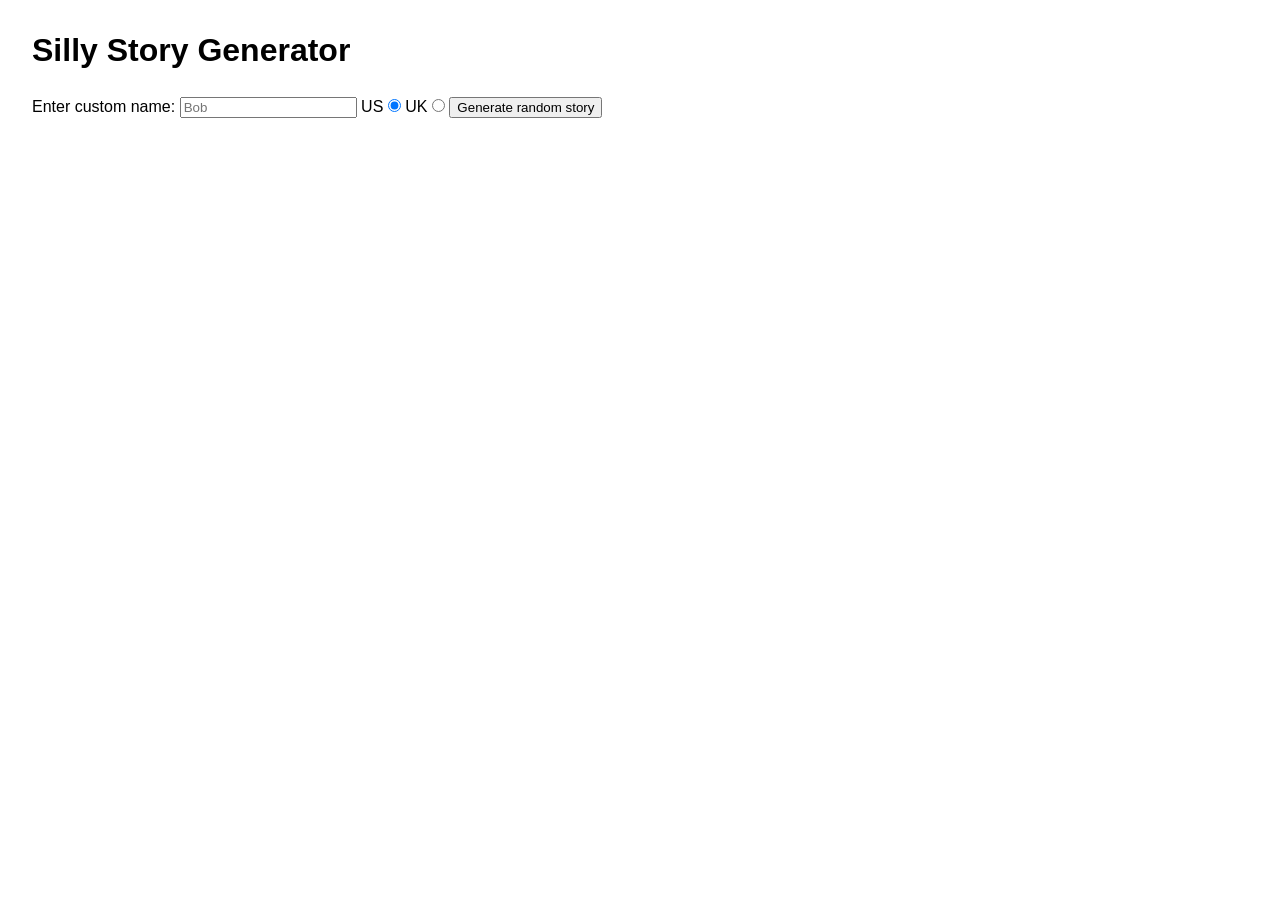
<file: Assignment4_Part1_SillyStory/index.html>
<!--
Name: Anjola Adejoro
File: index.html
Date: 01 August 2025
A simple HTML page that generates a silly story using JavaScript.
-->
<!--File Has been validated-->
<!DOCTYPE html>
<html lang="en">
<head>
  <meta charset="utf-8">
  <title>Silly Story Generator</title>
  <style>
    body {
      font-family: sans-serif;
      margin: 2em;
    }
    input, button {
      margin: 0.5em 0;
    }
  </style>
</head>
<body>

  <h1>Silly Story Generator</h1>

  <label for="customname">Enter custom name:</label>
  <input id="customname" type="text" placeholder="Bob">

  <label for="us">US</label>
  <input id="us" type="radio" name="ukus" value="us" checked>

  <label for="uk">UK</label>
  <input id="uk" type="radio" name="ukus" value="uk">

  <button class="randomize">Generate random story</button>

  <p class="story"></p>

  <script src="main.js"></script>
</body>
</html>
</file>
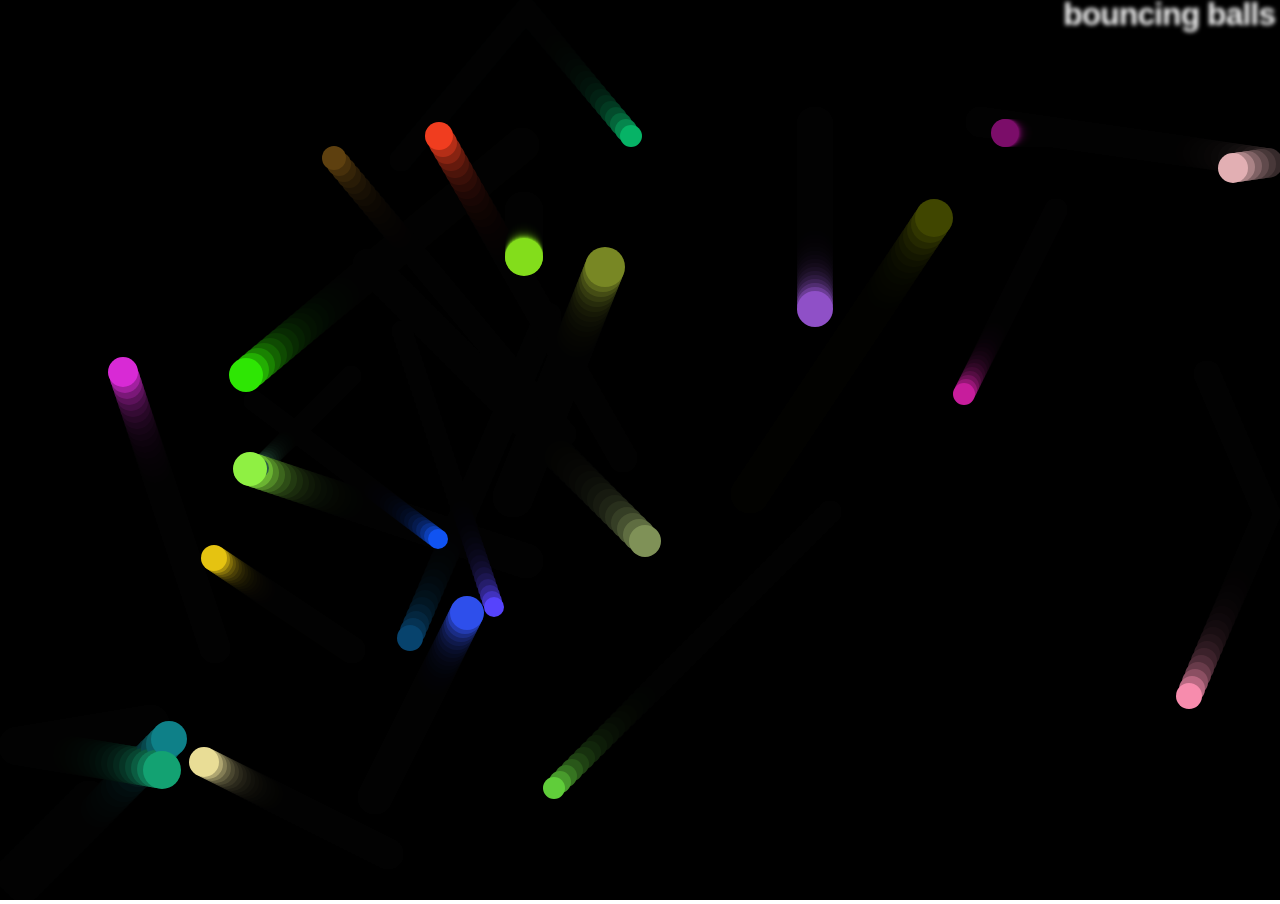
<file: Assignment4_Part3/index.html>
<!--
    Name: Anjola Adejoro
    File: index.html
    Date: 01 August 2025
    HTML page used to test and display object-oriented JavaScript output.
-->

<!DOCTYPE html>
<html lang="en-US">
  <head>
    <meta charset="utf-8">
    <meta name="viewport" content="width=device-width">
    <title>Bouncing balls</title>
    <link rel="stylesheet" href="style.css">
  </head>

  <body>
    <h1>bouncing balls</h1>
    <canvas></canvas>

    <script src="main.js"></script>
  </body>
</html>
</file>
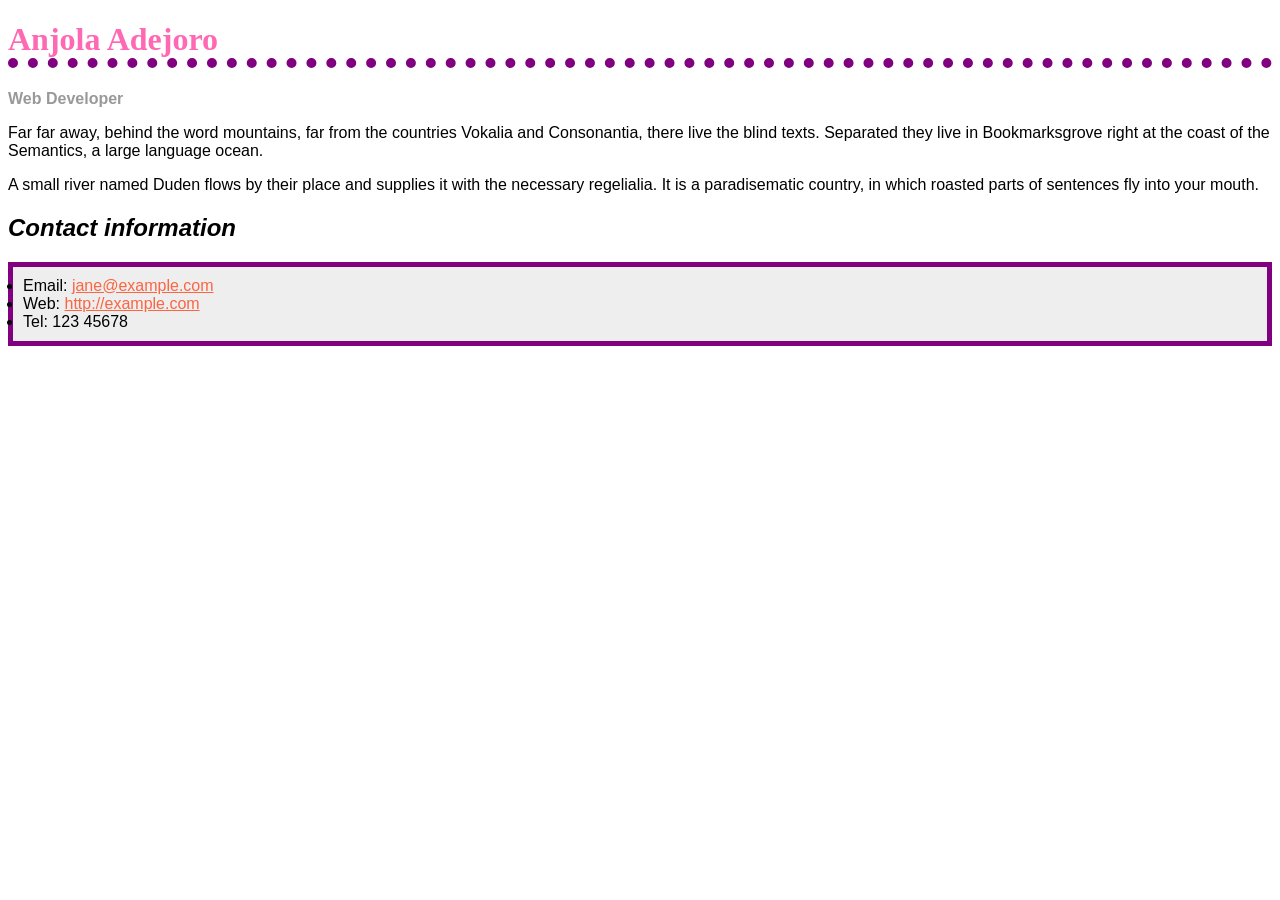
<file: biography-page/index.html>
<!--
	Name: Anjola Adejoro
	File: index.html
	Date: 20 June 2025
	A biography page styled with CSS — Part 1 of Assignment 3.
-->
<!DOCTYPE html>
<html lang="en">
<head>
  <meta charset="UTF-8" />
  <meta name="viewport" content="width=device-width, initial-scale=1" />
  <title>Biography Page</title>
  <link rel="stylesheet" href="style.css" />
</head>
<body>

  <h1>Anjola Adejoro</h1>
  <div class="job-title">Web Developer</div>

  <p>
    Far far away, behind the word mountains, far from the countries Vokalia and
    Consonantia, there live the blind texts. Separated they live in Bookmarksgrove
    right at the coast of the Semantics, a large language ocean.
  </p>

  <p>
    A small river named Duden flows by their place and supplies it with the
    necessary regelialia. It is a paradisematic country, in which roasted parts of
    sentences fly into your mouth.
  </p>

  <h2>Contact information</h2>
  <ul>
    <li>Email: <a href="mailto:jane@example.com">jane@example.com</a></li>
    <li>Web: <a href="http://example.com">http://example.com</a></li>
    <li>Tel: 123 45678</li>
  </ul>

</body>
</html>
</file>
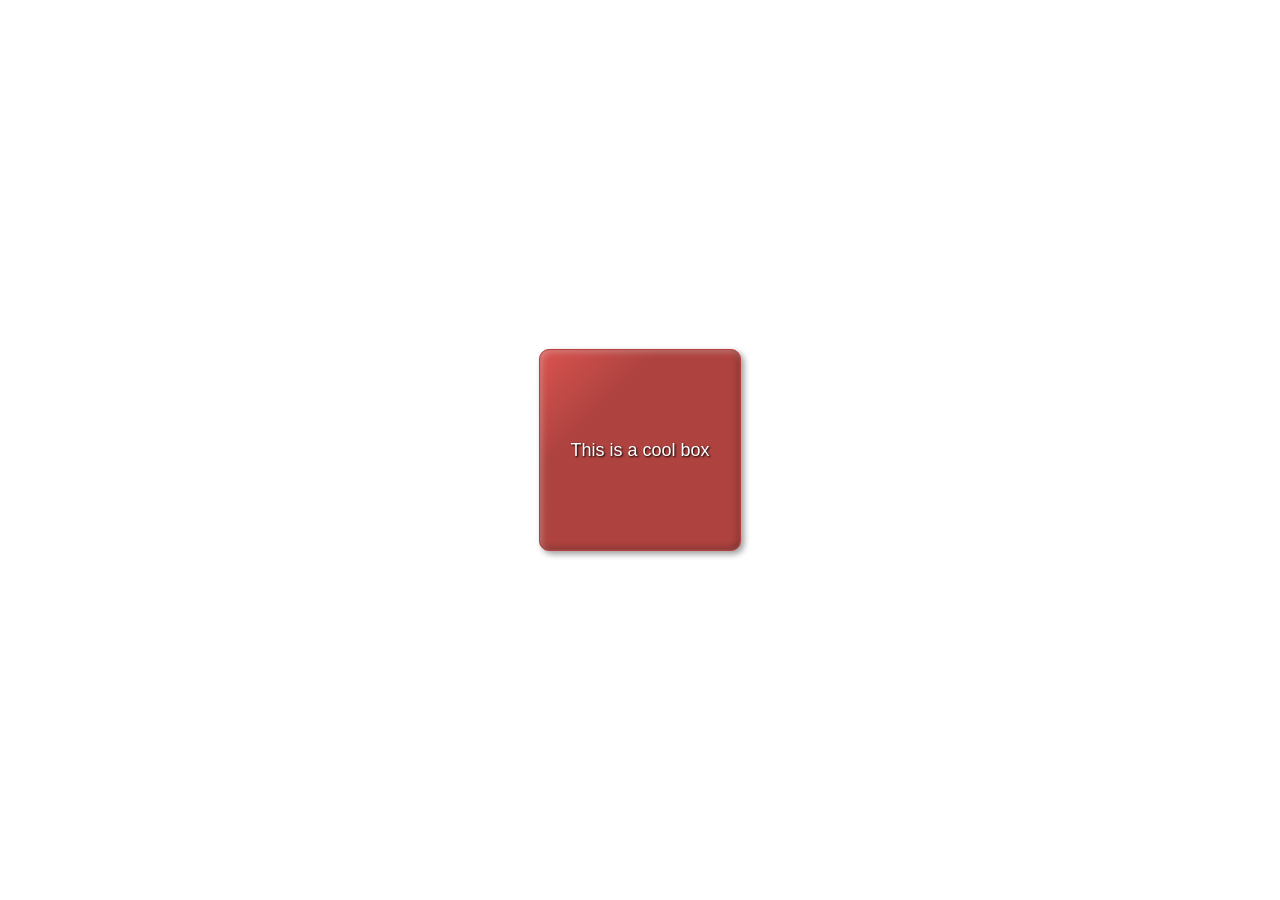
<file: cool-looking-box/index.html>
<!--
	Name: Anjola Adejoro
	File: index.html
	Date: 20 June 2025
	A cool-looking box styled with CSS — Part 2 of Assignment 3.
-->

<!DOCTYPE html>
<html lang="en-US">
  <head>
    <meta charset="utf-8" />
    <meta name="viewport" content="width=device-width" />
    <title>Cool box</title>
      <link rel="stylesheet" href="style.css" />
  </head>
  <body>
    <div>This is a cool box</div>
  </body>
</html>
</file>
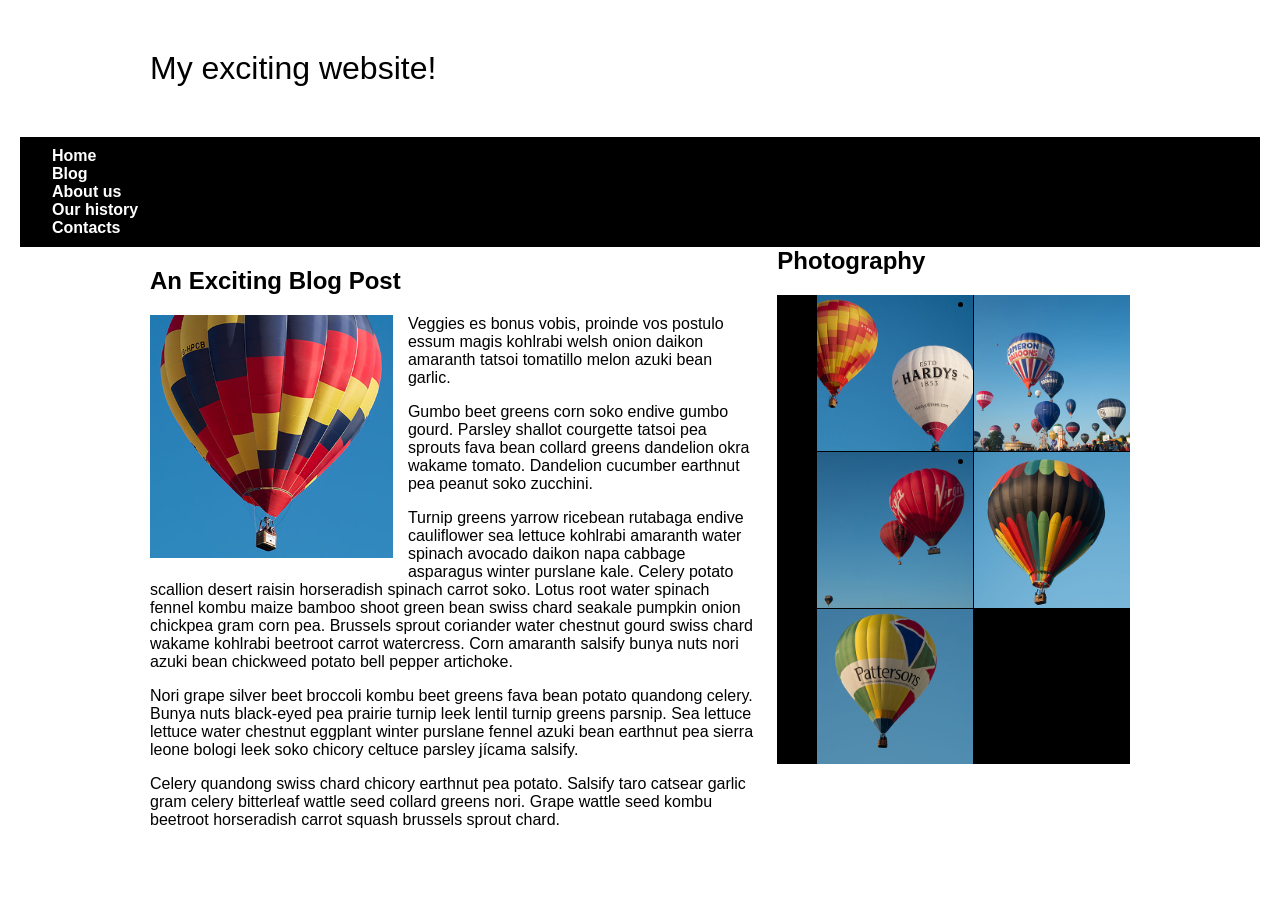
<file: fundamental-layout-comprehension/index.html>
<!--
	Name: Anjola Adejoro
	File: index.html
	Date: 20 June 2025
	A responsive layout using CSS Grid and Flexbox — Part 4 of Assignment 3.
-->
<!DOCTYPE html>
<html lang="en-US">
  <head>
    <meta charset="utf-8">
    <meta name="viewport" content="width=device-width, initial-scale=1">
    <title>Layout Task</title>
    <link href="styles.css" rel="stylesheet" type="text/css">
  </head>

<body>

  <div class="logo">
    My exciting website!
  </div>

  <nav>
    <ul>
      <li>
        <a href="">Home</a>
      </li>
      <li>
        <a href="">Blog</a>
      </li>
      <li>
        <a href="">About us</a>
      </li>
      <li>
        <a href="">Our history</a>
      </li>
      <li>
        <a href="">Contacts</a>
      </li>
    </ul>
  </nav>

  <main class="grid">
    <article>
      <h1>
        An Exciting Blog Post
      </h1>
      <img src="images/balloon-sq6.jpg" alt="placeholder" class="feature">
      <p>Veggies es bonus vobis, proinde vos postulo essum magis kohlrabi welsh onion daikon amaranth tatsoi tomatillo melon
        azuki bean garlic.</p>

      <p>Gumbo beet greens corn soko endive gumbo gourd. Parsley shallot courgette tatsoi pea sprouts fava bean collard greens
        dandelion okra wakame tomato. Dandelion cucumber earthnut pea peanut soko zucchini.</p>

      <p>Turnip greens yarrow ricebean rutabaga endive cauliflower sea lettuce kohlrabi amaranth water spinach avocado daikon
        napa cabbage asparagus winter purslane kale. Celery potato scallion desert raisin horseradish spinach carrot soko.
        Lotus root water spinach fennel kombu maize bamboo shoot green bean swiss chard seakale pumpkin onion chickpea gram
        corn pea. Brussels sprout coriander water chestnut gourd swiss chard wakame kohlrabi beetroot carrot watercress.
        Corn amaranth salsify bunya nuts nori azuki bean chickweed potato bell pepper artichoke.</p>

      <p>Nori grape silver beet broccoli kombu beet greens fava bean potato quandong celery. Bunya nuts black-eyed pea prairie
        turnip leek lentil turnip greens parsnip. Sea lettuce lettuce water chestnut eggplant winter purslane fennel azuki
        bean earthnut pea sierra leone bologi leek soko chicory celtuce parsley jícama salsify.</p>

      <p>Celery quandong swiss chard chicory earthnut pea potato. Salsify taro catsear garlic gram celery bitterleaf wattle
        seed collard greens nori. Grape wattle seed kombu beetroot horseradish carrot squash brussels sprout chard.</p>

    </article>

    <aside>
      <h2>
        Photography
      </h2>
      <ul class="photos">
        <li>
          <img src="images/balloon-sq1.jpg" alt="placeholder">
        </li>
        <li>
          <img src="images/balloon-sq2.jpg" alt="placeholder">
        </li>
        <li>
          <img src="images/balloon-sq3.jpg" alt="placeholder">
        </li>
        <li>
          <img src="images/balloon-sq4.jpg" alt="placeholder">
        </li>
        <li>
          <img src="images/balloon-sq5.jpg" alt="placeholder">
        </li>
      </ul>

    </aside>
  </main>

</body>

</html>
</file>
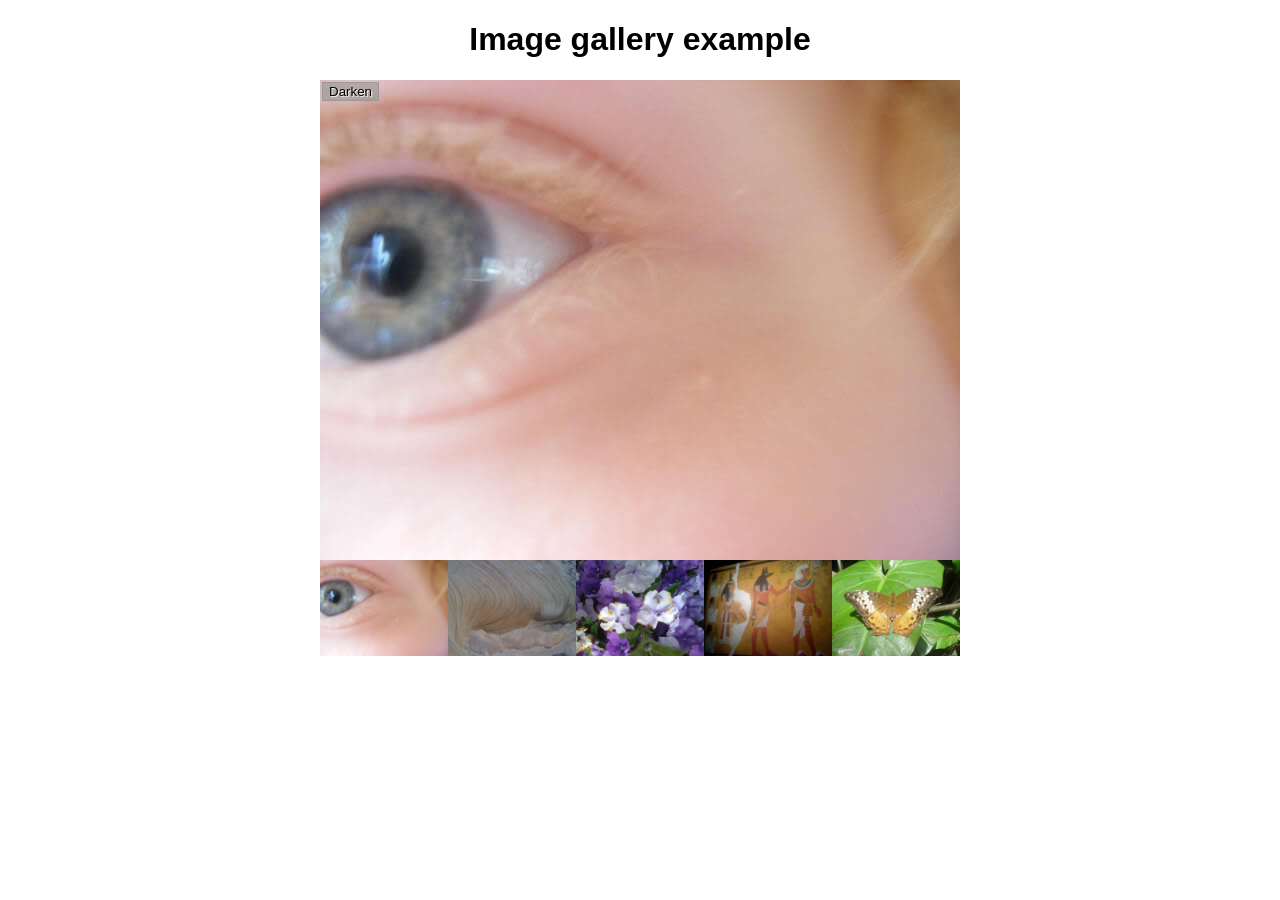
<file: Assignment4_Part2_SillyStory/gallery-start/gallery-start/index.html>
<!--
    Name: Anjola Adejoro
    File: index.html
    Date: 01 August 2025
    HTML structure for the interactive image gallery with thumbnails and full image display.
-->
<!DOCTYPE html>
<html lang="en-us">
  <head>
    <meta charset="utf-8">

    <title>Image gallery</title>

    <link rel="stylesheet" href="style.css">
    
  </head>

  <body>
    <h1>Image gallery example</h1>

    <div class="full-img">
      <img class="displayed-img" src="images/pic1.jpg" alt="Closeup of a human eye">
      <div class="overlay"></div>
      <button class="dark">Darken</button>
    </div>

    <div class="thumb-bar">


    </div>
    <script src="main.js"></script>
  </body>
</html>
</file>
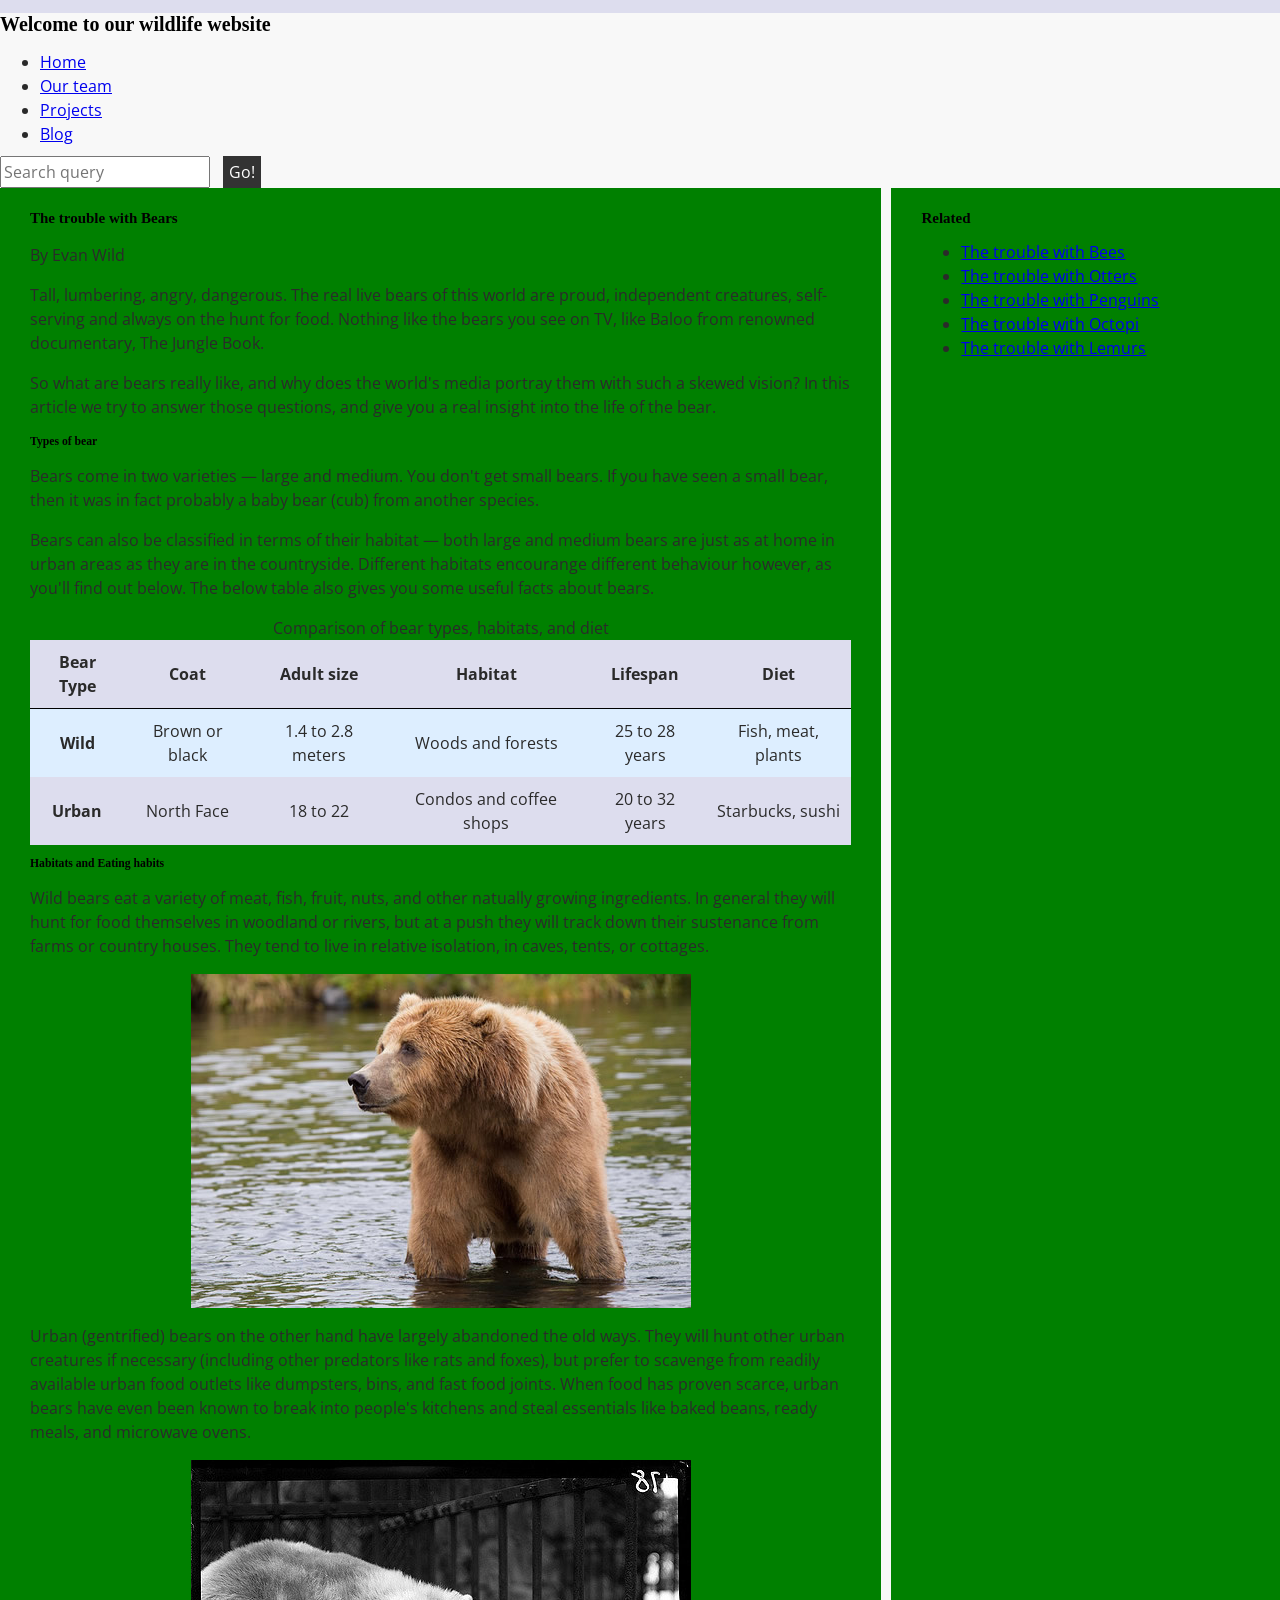
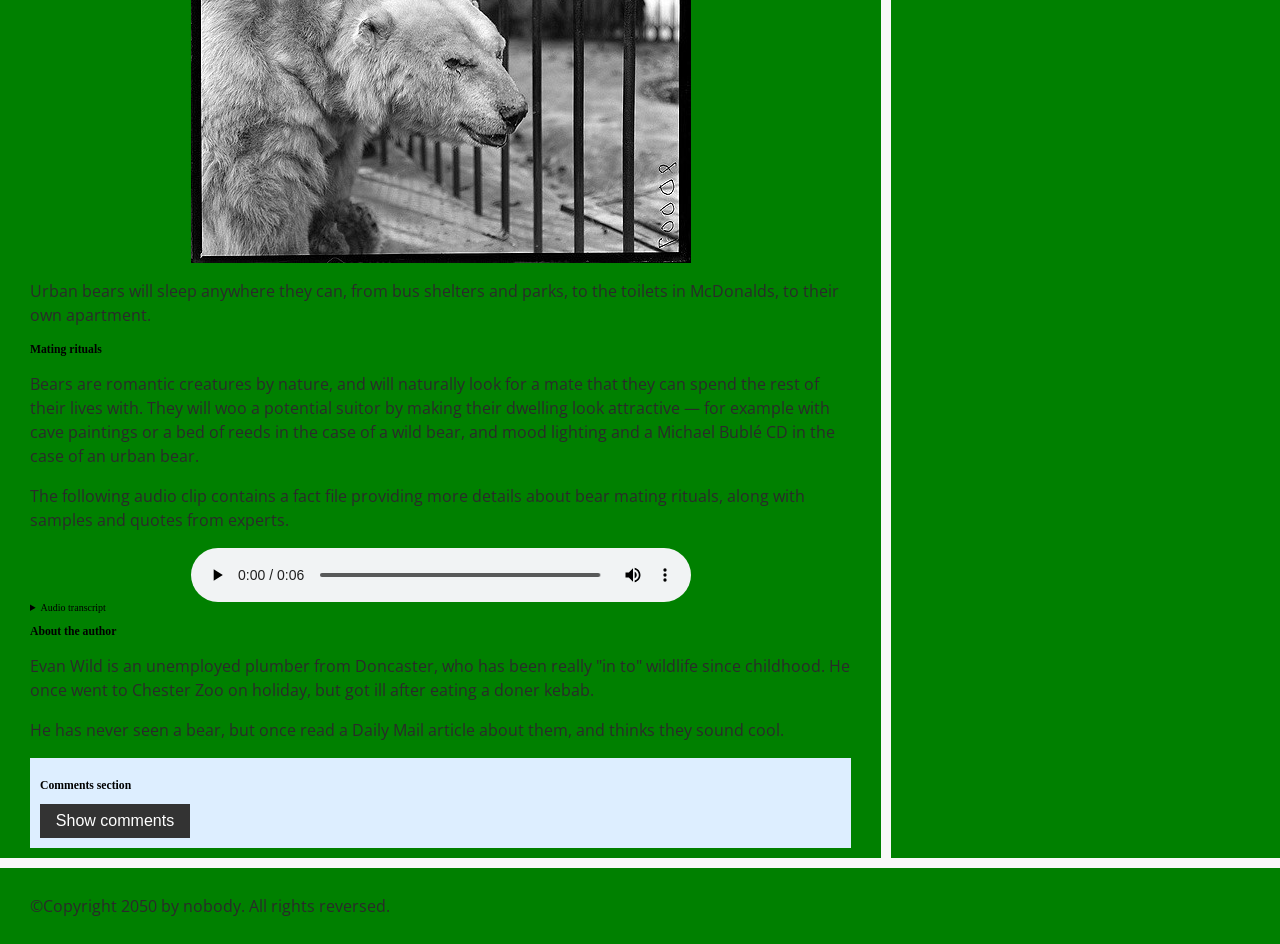
<file: Assignment5/assessment-files/assessment-files/index.html>
<!--
Name: AJ Adejoro
File: index.html
Date: 09 August 2025
Description: Wildlife website with improved accessibility features.
-->
<!DOCTYPE html>
<html lang="en">
  <head>
    <meta charset="utf-8">

    <title>Accessibility assessment</title>
    <link href="https://fonts.googleapis.com/css?family=Open+Sans+Condensed:300%7CSonsie+One" rel="stylesheet" type="text/css">
    <link rel="stylesheet" href="style.css">

    <!-- the below three lines are a fix to get HTML5 semantic elements working in old versions of Internet Explorer-->
    <!--[if lt IE 9]>
      <script src="http://html5shiv.googlecode.com/svn/trunk/html5.js"></script>
    <![endif]-->
  </head>

  <body>
    <div class="header">
      <h1>Welcome to our wildlife website</h1>
    </div>

    <nav>
      <ul>
        <li><a href="#">Home</a></li>
        <li><a href="#">Our team</a></li>
        <li><a href="#">Projects</a></li>
        <li><a href="#">Blog</a></li>
      </ul>

      <form class="search">
        <label for="search" class="visually-hidden">Search the site</label>
        <input type="search" name="q" id="search" placeholder="Search query">
        <input type="submit" value="Go!">
      </form>
    </nav>

    <main>
      <article>
        <h2>The trouble with Bears</h2>

        <p>By Evan Wild</p>

        <p>Tall, lumbering, angry, dangerous. The real live bears of this world are proud, independent creatures, self-serving and always on the hunt for food. Nothing like the bears you see on TV, like Baloo from renowned documentary, The Jungle Book.</p>

        <p>So what are bears really like, and why does the world's media portray them with such a skewed vision? In this article we try to answer those questions, and give you a real insight into the life of the bear.</p>

        <h3>Types of bear</h3>

        <p>Bears come in two varieties — large and medium. You don't get small bears. If you have seen a small bear, then it was in fact probably a baby bear (cub) from another species.</p>

        <p>Bears can also be classified in terms of their habitat — both large and medium bears are just as at home in urban areas as they are in the countryside. Different habitats encourange different behaviour however, as you'll find out below. The below table also gives you some useful facts about bears.</p>

        <table>
          <caption>Comparison of bear types, habitats, and diet</caption>
          <thead>
            <tr>
              <th scope="col">Bear Type</th>
              <th scope="col">Coat</th>
              <th scope="col">Adult size</th>
              <th scope="col">Habitat</th>
              <th scope="col">Lifespan</th>
              <th scope="col">Diet</th>
            </tr>
          </thead>
          <tbody>
            <tr>
              <th scope="row">Wild</th>
              <td>Brown or black</td>
              <td>1.4 to 2.8 meters</td>
              <td>Woods and forests</td>
              <td>25 to 28 years</td>
              <td>Fish, meat, plants</td>
            </tr>
            <tr>
              <th scope="row">Urban</th>
              <td>North Face</td>
              <td>18 to 22</td>
              <td>Condos and coffee shops</td>
              <td>20 to 32 years</td>
              <td>Starbucks, sushi</td>
            </tr>
          </tbody>
        </table>

        <h3>Habitats and Eating habits</h3>

        <p>Wild bears eat a variety of meat, fish, fruit, nuts, and other natually growing ingredients. In general they will hunt for food themselves in woodland or rivers, but at a push they will track down their sustenance from farms or country houses. They tend to live in relative isolation, in caves, tents, or cottages.</p>

        <img src="media/wild-bear.jpg" alt="Wild bear in forest">

        <p>Urban (gentrified) bears on the other hand have largely abandoned the old ways. They will hunt other urban creatures if necessary (including other predators like rats and foxes), but prefer to scavenge from readily available urban food outlets like dumpsters, bins, and fast food joints. When food has proven scarce, urban bears have even been known to break into people's kitchens and steal essentials like baked beans, ready meals, and microwave ovens.</p>

        <img src="media/urban-bear.jpg" alt="Urban bear in city environment">

        <p>Urban bears will sleep anywhere they can, from bus shelters and parks, to the toilets in McDonalds, to their own apartment.</p>

        <h3>Mating rituals</h3>

        <p>Bears are romantic creatures by nature, and will naturally look for a mate that they can spend the rest of their lives with. They will woo a potential suitor by making their dwelling look attractive — for example with cave paintings or a bed of reeds in the case of a wild bear, and mood lighting and a Michael Bublé CD in the case of an urban bear.</p>

        <p>The following audio clip contains a fact file providing more details about bear mating rituals, along with samples and quotes from experts.</p>

        <audio controls>
          <source src="media/bear.mp3" type="audio/mp3">
          <source src="media/bear.ogg" type="audio/ogg">
          <p>Your browser does not support HTML5 audio. You can <a href="media/bear.mp3">download the audio file here</a>.</p>
        </audio>

        <details>
          <summary>Audio transcript</summary>
          <p>Transcript of bear mating rituals with expert quotes and samples.</p>
        </details>

        <aside>
          <h3>About the author</h3>
          <p>Evan Wild is an unemployed plumber from Doncaster, who has been really "in to" wildlife since childhood. He once went to Chester Zoo on holiday, but got ill after eating a doner kebab.</p>
          <p>He has never seen a bear, but once read a Daily Mail article about them, and thinks they sound cool.</p>
        </aside>

        <section class="comments">
          <h3>Comments section</h3>
          <button class="show-hide" type="button">Show comments</button>
          <div class="comment-wrapper">

            <h4>Add comment</h4>

            <form class="comment-form">
              <div class="flex-pair">
                <label for="name">Your name:</label>
                <input type="text" name="name" id="name" placeholder="Enter your name">
              </div>
              <div class="flex-pair">
                <label for="comment">Your comment:</label>
                <input type="text" name="comment" id="comment" placeholder="Enter your comment">
              </div>
              <div>
                <input type="submit" value="Submit comment">
              </div>
            </form>

            <h4>Comments</h4>

            <ul class="comment-container">
              <li>
                <p>Bob Fossil</p>
                <p>Oh I am so glad you taught me all about the big brown angry guys in the woods. With their sniffing little noses and their bad attitudes, they can sure be a menace — I was thinking of putting them all in a truck and driving them outta here. I run a zoo, you know.</p>
              </li>
            </ul>

          </div>
        </section>
      </article>

      <div class="secondary">
        <h2>Related</h2>

        <ul>
          <li><a href="#">The trouble with Bees</a></li>
          <li><a href="#">The trouble with Otters</a></li>
          <li><a href="#">The trouble with Penguins</a></li>
          <li><a href="#">The trouble with Octopi</a></li>
          <li><a href="#">The trouble with Lemurs</a></li>
        </ul>
      </div>
    </main>

    <footer>
      <p>©Copyright 2050 by nobody. All rights reversed.</p>
    </footer>

    <script src="main.js"></script>

  </body>
</html>
</file>
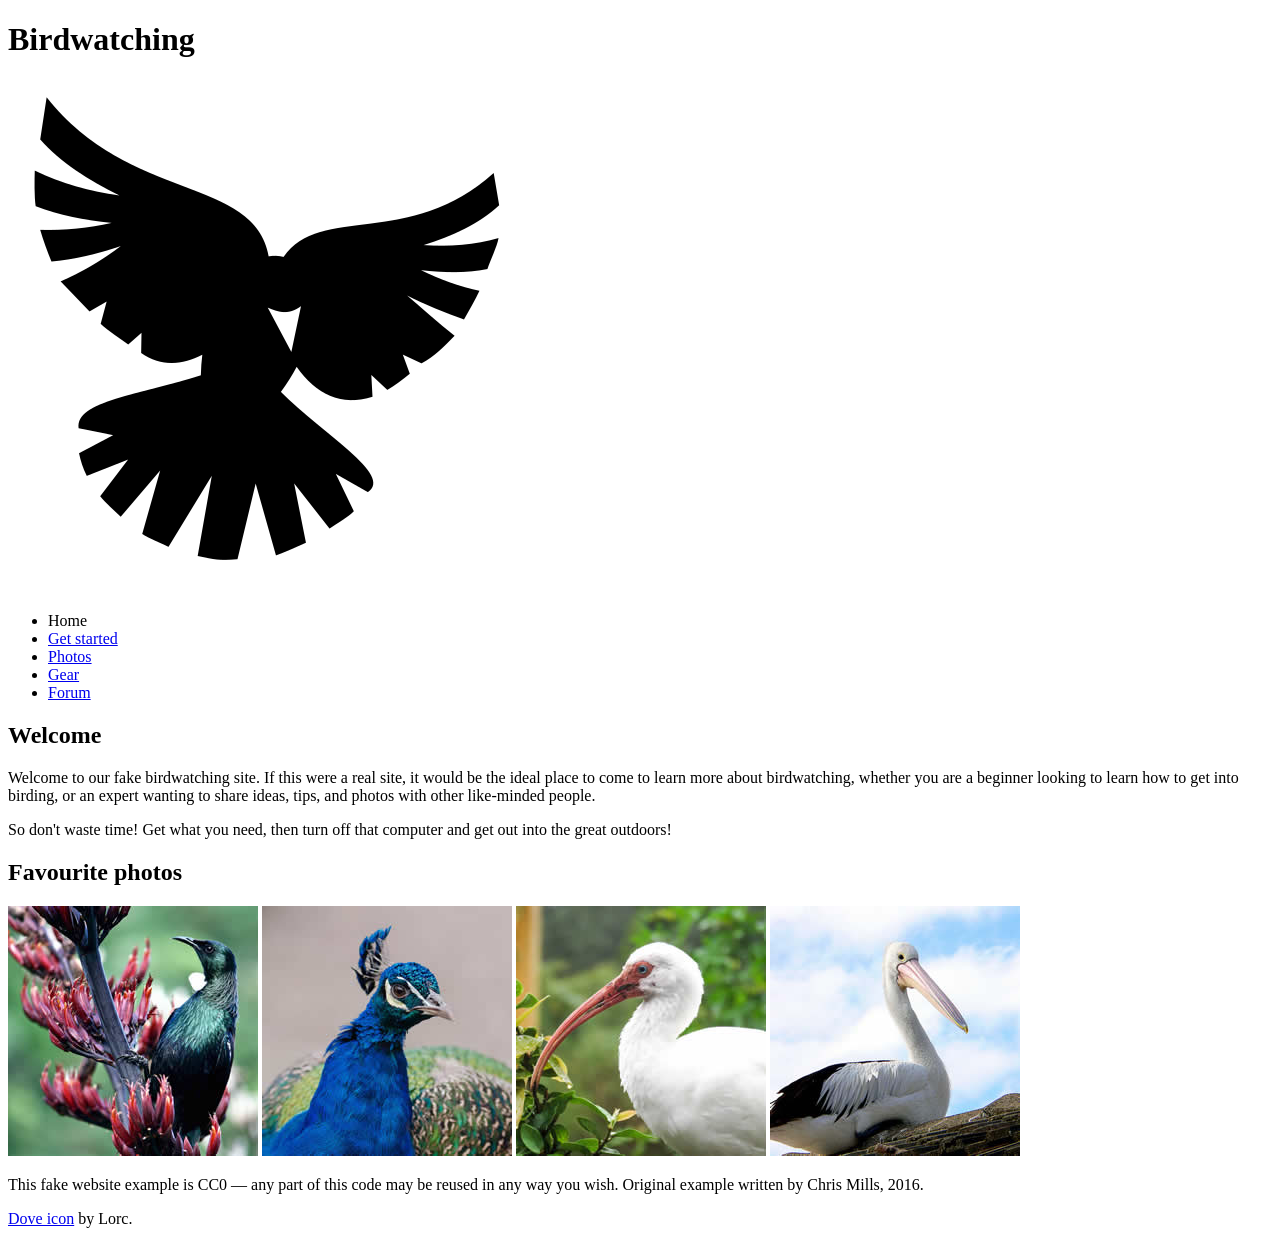
<file: BIRD/assets/assets/index.html>
<!DOCTYPE html>
<html lang="en">
  <head>
    <meta charset="utf-8">
    <title>Birdwatching</title>
    <link href="https://fonts.googleapis.com/css?family=Roboto+Condensed:300%7CCinzel+Decorative:700" rel="stylesheet">

    <!--[if lt IE 9]>
      <script src="https://cdnjs.cloudflare.com/ajax/libs/html5shiv/3.7.3/html5shiv.js"></script>
    <![endif]-->
  </head>

  <body>

      <h1>Birdwatching</h1>
      <img src="dove.png" alt="a simple dove logo">


      <ul>
        <li><span>Home</span></li>
        <li><a href="#">Get started</a></li>
        <li><a href="#">Photos</a></li>
        <li><a href="#">Gear</a></li>
        <li><a href="#">Forum</a></li>
      </ul>


      <h2>Welcome</h2>

      <p>Welcome to our fake birdwatching site. If this were a real site, it would be the ideal place to come to learn more about birdwatching, whether you are a beginner looking to learn how to get into birding, or an expert wanting to share ideas, tips, and photos with other like-minded people.</p>

      <p>So don't waste time! Get what you need, then turn off that computer and get out into the great outdoors!</p>

      <h2>Favourite photos</h2>

      <a href="favorite-1.jpg"><img src="favorite-1_th.jpg" alt="Small black bird, black claws, long black slender beak, links to larger version of the image"></a>
      <a href="favorite-2.jpg"><img src="favorite-2_th.jpg" alt="Top half of a pretty bird with bright blue plumage on neck, light colored beak, blue headdress, links to larger version of the image"></a>
      <a href="favorite-3.jpg"><img src="favorite-3_th.jpg" alt="Top half of a large bird with white plumage, very long curved narrow light colored break, links to larger version of the image"></a>
      <a href="favorite-4.jpg"><img src="favorite-4_th.jpg" alt="Large bird, mostly white plumage with black plumage on back and rear, long straight white beak, links to larger version of the image"></a>


      <p>This fake website example is CC0 — any part of this code may be reused in any way you wish. Original example written by Chris Mills, 2016.</p>

      <p><a href="http://game-icons.net/lorc/originals/dove.html">Dove icon</a> by Lorc.</p>

  </body>
</html>
</file>
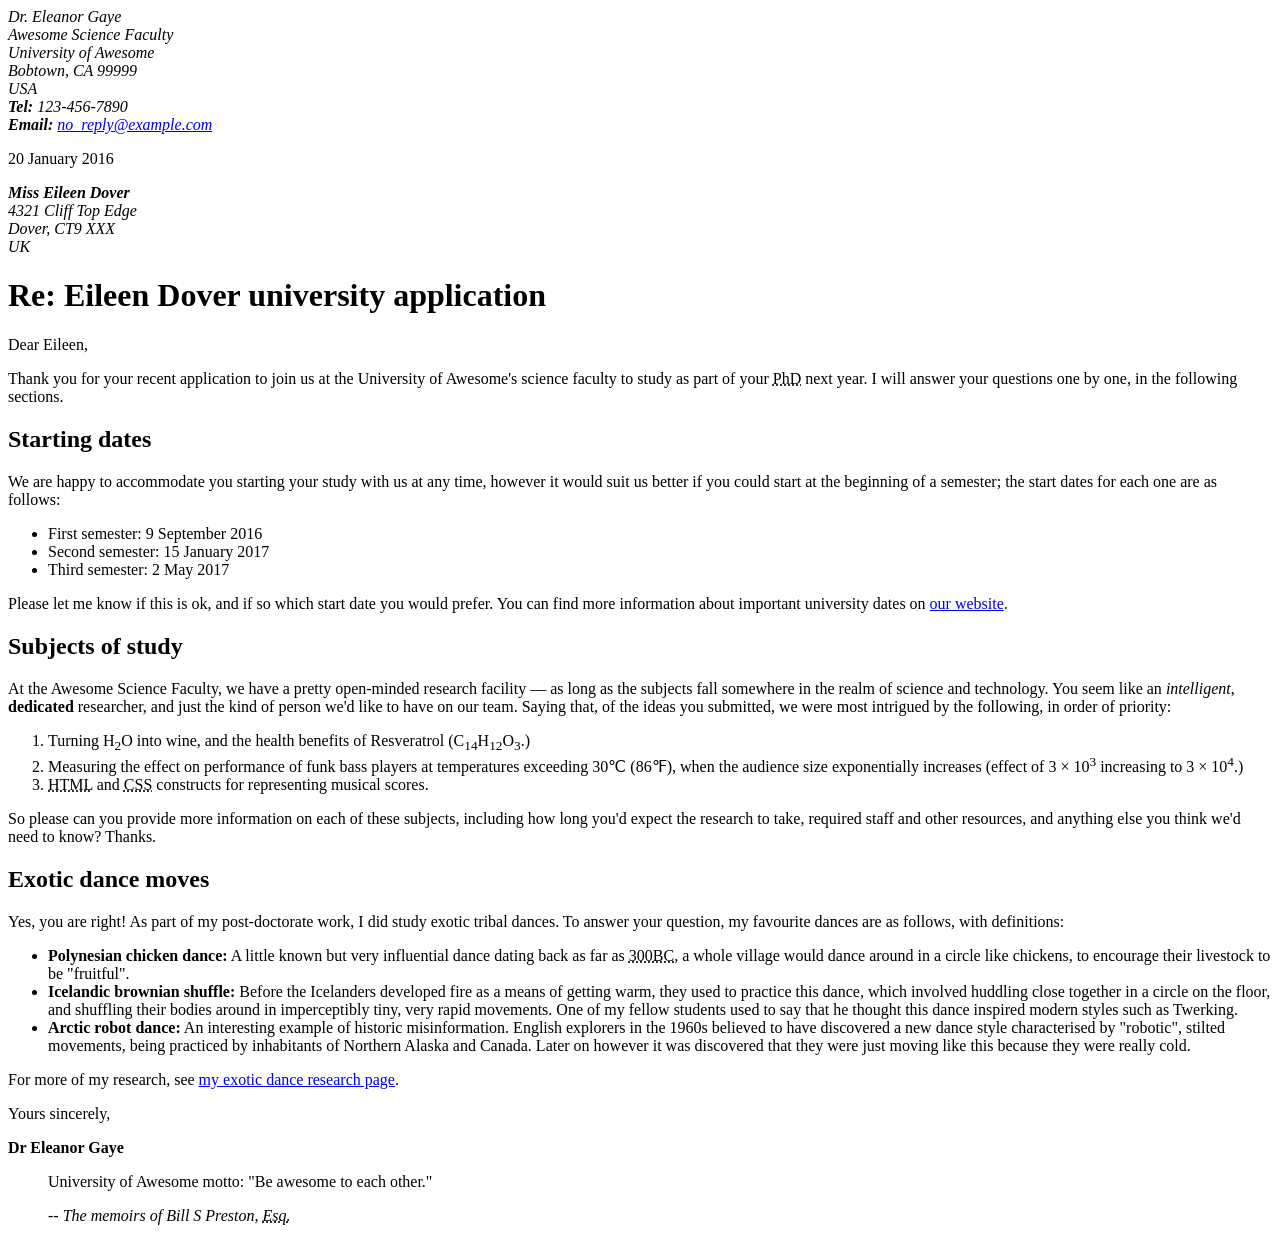
<file: LETTER/markup.html>
<!--
	Name: Anjola Adejoro
	File: assignment1.html
	Date: 5/21/2025
	A very brief description of the file.
	-->

    <!DOCTYPE html>
<html lang="en">
<head>
    <meta charset="utf-8">
    <meta name="author" content="Anjola Adejoro">
    <title>Letter to Eileen Dover</title>
    <style>
     
    </style>
</head>
<body>

<address class="sender-column">
    Dr. Eleanor Gaye<br>
    Awesome Science Faculty<br>
    University of Awesome<br>
    Bobtown, CA 99999<br>
    USA<br>
    <strong>Tel:</strong> 123-456-7890<br>
    <strong>Email:</strong> <a href="mailto:no_reply@example.com">no_reply@example.com</a>
</address>

<p class="sender-column">
    <time datetime="2016-01-20">20 January 2016</time>
</p>

<address>
    <strong>Miss Eileen Dover</strong><br>
    4321 Cliff Top Edge<br>
    Dover, CT9 XXX<br>
    UK
</address>

<h1>Re: Eileen Dover university application</h1>

<p>Dear Eileen,</p>

<p>Thank you for your recent application to join us at the University of Awesome's science faculty to study as part of your <abbr title="Doctor of Philosophy">PhD</abbr> next year. I will answer your questions one by one, in the following sections.</p>

<h2>Starting dates</h2>
<p>We are happy to accommodate you starting your study with us at any time, however it would suit us better if you could start at the beginning of a semester; the start dates for each one are as follows:</p>

<ul>
    <li>First semester: <time datetime="2016-09-09">9 September 2016</time></li>
    <li>Second semester: <time datetime="2017-01-15">15 January 2017</time></li>
    <li>Third semester: <time datetime="2017-05-02">2 May 2017</time></li>
</ul>

<p>Please let me know if this is ok, and if so which start date you would prefer. You can find more information about important university dates on <a href="http://example.com" title="University Dates Page">our website</a>.</p>

<h2>Subjects of study</h2>
<p>At the Awesome Science Faculty, we have a pretty open-minded research facility — as long as the subjects fall somewhere in the realm of science and technology. You seem like an <em>intelligent</em>, <strong>dedicated</strong> researcher, and just the kind of person we'd like to have on our team. Saying that, of the ideas you submitted, we were most intrigued by the following, in order of priority:</p>

<ol>
    <li>Turning H<sub>2</sub>O into wine, and the health benefits of Resveratrol (C<sub>14</sub>H<sub>12</sub>O<sub>3</sub>.)</li>
    <li>Measuring the effect on performance of funk bass players at temperatures exceeding 30&#8451; (86&#8457;), when the audience size exponentially increases (effect of 3 &times; 10<sup>3</sup> increasing to 3 &times; 10<sup>4</sup>.)</li>
    <li><abbr title="HyperText Markup Language">HTML</abbr> and <abbr title="Cascading Style Sheets">CSS</abbr> constructs for representing musical scores.</li>
</ol>

<p>So please can you provide more information on each of these subjects, including how long you'd expect the research to take, required staff and other resources, and anything else you think we'd need to know? Thanks.</p>

<h2>Exotic dance moves</h2>
<p>Yes, you are right! As part of my post-doctorate work, I did study exotic tribal dances. To answer your question, my favourite dances are as follows, with definitions:</p>

<ul>
    <li><strong>Polynesian chicken dance:</strong> A little known but very influential dance dating back as far as <abbr title="Before Christ">300BC</abbr>, a whole village would dance around in a circle like chickens, to encourage their livestock to be "fruitful".</li>
    <li><strong>Icelandic brownian shuffle:</strong> Before the Icelanders developed fire as a means of getting warm, they used to practice this dance, which involved huddling close together in a circle on the floor, and shuffling their bodies around in imperceptibly tiny, very rapid movements. One of my fellow students used to say that he thought this dance inspired modern styles such as Twerking.</li>
    <li><strong>Arctic robot dance:</strong> An interesting example of historic misinformation. English explorers in the 1960s believed to have discovered a new dance style characterised by "robotic", stilted movements, being practiced by inhabitants of Northern Alaska and Canada. Later on however it was discovered that they were just moving like this because they were really cold.</li>
</ul>

<p>For more of my research, see <a href="http://example.com" title="Exotic Dance Research Page">my exotic dance research page</a>.</p>

<p>Yours sincerely,</p>

<p><strong>Dr Eleanor Gaye</strong></p>

<blockquote cite="http://example.com">
    <p>University of Awesome motto: "Be awesome to each other."</p>
    <cite>-- The memoirs of Bill S Preston, <abbr title="Esquire">Esq.</abbr></cite>
</blockquote>

</body>
</html>
</file>
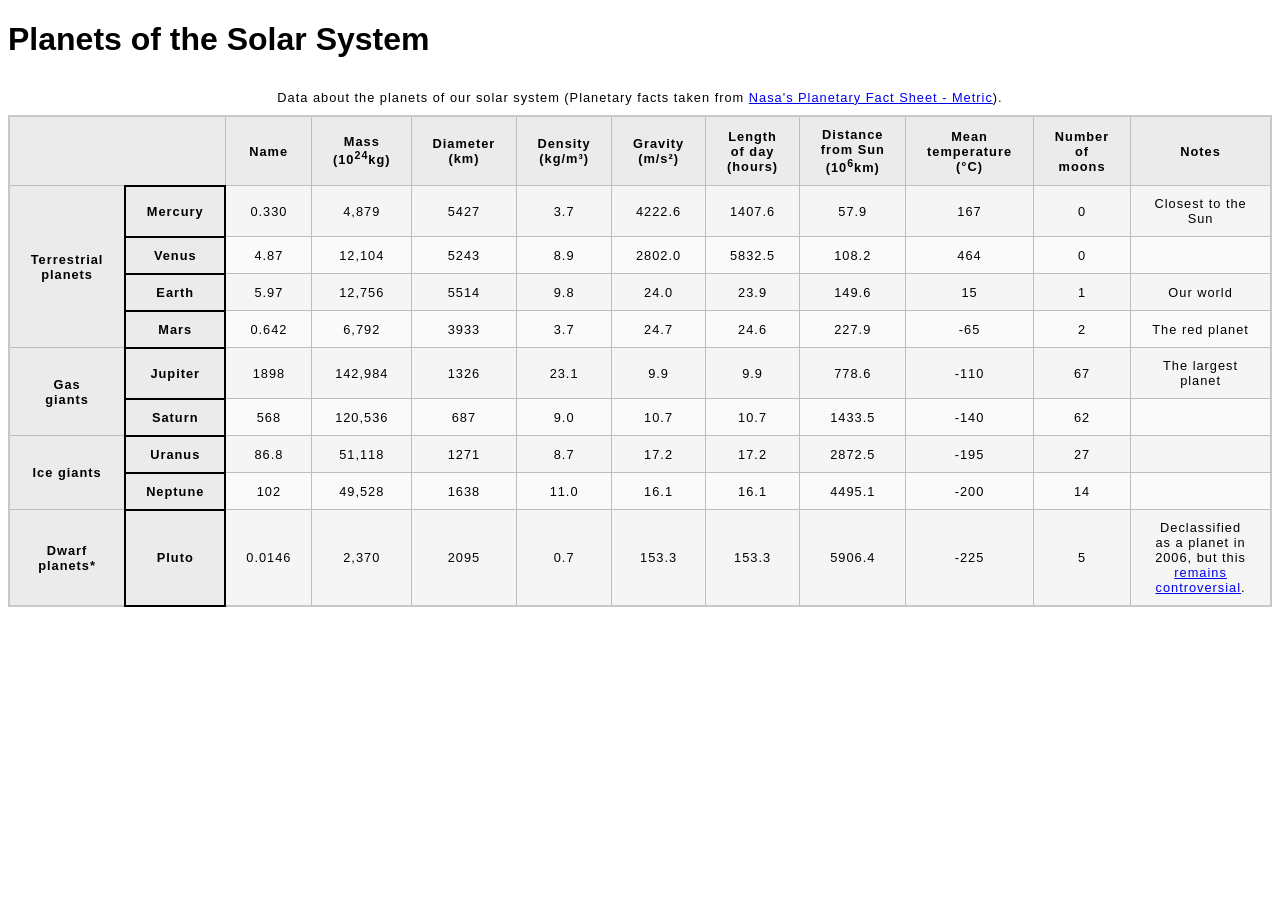
<file: part2planettables/planets.html>
<!--
Name: Anjola Adejoro
File: planets.html
Date: 05 June 2025
An HTML table showing structured planetary data using thead, tbody, and scope attributes.
-->

<!DOCTYPE html>
<html lang="en-US">
  <head>
    <meta charset="utf-8">
    <meta name="viewport" content="width=device-width">
    <title>Planets of the Solar System</title>
    <link href="minimal-table.css" rel="stylesheet" type="text/css">
    <style>
      tbody th[scope="row"] {
        border: 2px solid black;
      }
    </style>
  </head>

  <body>
    <h1>Planets of the Solar System</h1>

    <table>
      <caption>
        Data about the planets of our solar system (Planetary facts taken from
        <a href="http://nssdc.gsfc.nasa.gov/planetary/factsheet/">Nasa's Planetary Fact Sheet - Metric</a>).
      </caption>

      <thead>
        <tr>
          <th colspan="2"></th>
          <th scope="col">Name</th>
          <th scope="col">Mass (10<sup>24</sup>kg)</th>
          <th scope="col">Diameter (km)</th>
          <th scope="col">Density (kg/m³)</th>
          <th scope="col">Gravity (m/s²)</th>
          <th scope="col">Length of day (hours)</th>
          <th scope="col">Distance from Sun (10<sup>6</sup>km)</th>
          <th scope="col">Mean temperature (°C)</th>
          <th scope="col">Number of moons</th>
          <th scope="col">Notes</th>
        </tr>
      </thead>

      <tbody>
        <!-- Terrestrial planets -->
        <tr>
          <th scope="rowgroup" rowspan="4">Terrestrial planets</th>
          <th scope="row">Mercury</th>
          <td>0.330</td>
          <td>4,879</td>
          <td>5427</td>
          <td>3.7</td>
          <td>4222.6</td>
          <td>1407.6</td>
          <td>57.9</td>
          <td>167</td>
          <td>0</td>
          <td>Closest to the Sun</td>
        </tr>
        <tr>
          <th scope="row">Venus</th>
          <td>4.87</td>
          <td>12,104</td>
          <td>5243</td>
          <td>8.9</td>
          <td>2802.0</td>
          <td>5832.5</td>
          <td>108.2</td>
          <td>464</td>
          <td>0</td>
          <td></td>
        </tr>
        <tr>
          <th scope="row">Earth</th>
          <td>5.97</td>
          <td>12,756</td>
          <td>5514</td>
          <td>9.8</td>
          <td>24.0</td>
          <td>23.9</td>
          <td>149.6</td>
          <td>15</td>
          <td>1</td>
          <td>Our world</td>
        </tr>
        <tr>
          <th scope="row">Mars</th>
          <td>0.642</td>
          <td>6,792</td>
          <td>3933</td>
          <td>3.7</td>
          <td>24.7</td>
          <td>24.6</td>
          <td>227.9</td>
          <td>-65</td>
          <td>2</td>
          <td>The red planet</td>
        </tr>

        <!-- Gas giants -->
        <tr>
          <th scope="rowgroup" rowspan="2">Gas giants</th>
          <th scope="row">Jupiter</th>
          <td>1898</td>
          <td>142,984</td>
          <td>1326</td>
          <td>23.1</td>
          <td>9.9</td>
          <td>9.9</td>
          <td>778.6</td>
          <td>-110</td>
          <td>67</td>
          <td>The largest planet</td>
        </tr>
        <tr>
          <th scope="row">Saturn</th>
          <td>568</td>
          <td>120,536</td>
          <td>687</td>
          <td>9.0</td>
          <td>10.7</td>
          <td>10.7</td>
          <td>1433.5</td>
          <td>-140</td>
          <td>62</td>
          <td></td>
        </tr>

        <!-- Ice giants -->
        <tr>
          <th scope="rowgroup" rowspan="2">Ice giants</th>
          <th scope="row">Uranus</th>
          <td>86.8</td>
          <td>51,118</td>
          <td>1271</td>
          <td>8.7</td>
          <td>17.2</td>
          <td>17.2</td>
          <td>2872.5</td>
          <td>-195</td>
          <td>27</td>
          <td></td>
        </tr>
        <tr>
          <th scope="row">Neptune</th>
          <td>102</td>
          <td>49,528</td>
          <td>1638</td>
          <td>11.0</td>
          <td>16.1</td>
          <td>16.1</td>
          <td>4495.1</td>
          <td>-200</td>
          <td>14</td>
          <td></td>
        </tr>

        <!-- Dwarf planet -->
        <tr>
          <th scope="rowgroup">Dwarf planets*</th>
          <th scope="row">Pluto</th>
          <td>0.0146</td>
          <td>2,370</td>
          <td>2095</td>
          <td>0.7</td>
          <td>153.3</td>
          <td>153.3</td>
          <td>5906.4</td>
          <td>-225</td>
          <td>5</td>
          <td>
            Declassified as a planet in 2006, but this
            <a href="http://www.usatoday.com/story/tech/2014/10/02/pluto-planet-solar-system/16578959/">remains controversial</a>.
          </td>
        </tr>
      </tbody>
    </table>
  </body>
</html>
</file>
<file: Assignment4_Part3/style.css>
html, body {
  margin: 0;
}

html {
  font-family: 'Helvetica Neue', Helvetica, Arial, sans-serif;
  height: 100%;
}

body {
  overflow: hidden;
  height: inherit;
}

h1 {
  font-size: 2rem;
  letter-spacing: -1px;
  position: absolute;
  margin: 0;
  top: -4px;
  right: 5px;
  color: transparent;
  text-shadow: 0 0 4px white;
}
</file>
<file: biography-page/style.css>
body {
  font-family: Arial, Helvetica, sans-serif;
}

h1 {
  color: hotpink;                  /* Change color to hotpink */
  font-size: 2em;
  font-family: Georgia, "Times New Roman", Times, serif;
  border-bottom: 10px dotted purple;  /* 10px dotted purple border-bottom */
}

h2 {
  font-size: 1.5em;
  font-style: italic;    /* Add italic style */
}
ul {
  background-color: #eeeeee;       /* light gray background */
  border: 5px solid purple;        /* 5px solid purple border */
  padding: 10px;                   /* padding inside ul */
}
.job-title {
  color: #999999;
  font-weight: bold;
}

a:link,
a:visited {
  color: #fb6542;
}

a:hover {
  color: green;           /* make links green on hover */
  text-decoration: none;  /* keep no underline on hover */
}
</file>
<file: cool-looking-box/style.css>
html {
  font-family: sans-serif;
  height: 100%;
}

body {
  display: flex;
  justify-content: center; /* center horizontally */
  align-items: center;    /* center vertically */
  height: 100vh;          /* full viewport height */
  margin: 0;
}

div {
  width: 200px;
  height: 200px;
  display: flex;
  justify-content: center;
  align-items: center;
  text-align: center;
  
  font-size: 1.125rem; /* 18px approx (1rem = 16px) */
  /* Explanation: 18px / 16px = 1.125 rem */
  
  background-color: #d9534f; /* base color - red */
  color: #ffffff;             /* text color - white */
  text-shadow: 1px 1px 2px black; /* black text shadow */

    /* previous styles... */

  border-radius: 10px; /* subtle rounded corners */
  border: 1px solid #b8413f; /* slightly darker red border */ 

    /* previous styles... */

  background-image: linear-gradient(
    to bottom right,
    rgba(0, 0, 0, 0) 0%,
    rgba(0, 0, 0, 0.2) 30%,
    rgba(0, 0, 0, 0.2) 100%
  );

  box-shadow:
    3px 3px 6px rgba(0, 0, 0, 0.4), /* normal shadow */
    inset 2px 2px 6px rgba(255, 255, 255, 0.3), /* inset white top-left */
    inset -2px -2px 6px rgba(0, 0, 0, 0.3); /* inset black bottom-right */
}
</file>
<file: fundamental-layout-comprehension/styles.css>
/* General styles */
body {
  font-family: Arial, sans-serif;
  margin: 0;
  padding: 0 20px;
}

header {
  padding: 20px 0;
  font-size: 2rem;
  font-weight: bold;
}

img {
  max-width: 100%;
  display: block;
}

/* Logo styles */
.logo {
  font-size: 200%;
  padding: 50px 20px;
  margin: 0 auto;
  max-width: 980px;
}

/* Grid container */
.grid {
  margin: 0 auto;
  padding: 0 20px;
  max-width: 980px;
}

/* Main content layout */
main {
  display: flex;
  gap: 20px;
  margin-top: 20px;
  flex-wrap: wrap;
}

article {
  flex: 2 1 60%;
  min-width: 280px;
}

article img {
  float: left;
  margin: 0 15px 15px 0;
  max-width: 40%;
  height: auto;
}

aside {
  flex: 1 1 35%;
  min-width: 250px;
}

aside h2 {
  margin-top: 0;
  font-size: 1.5rem;
}

/* Navigation styles */
nav {
  display: flex;
  justify-content: space-between;
  background-color: black;
  padding: 10px 20px;
  position: sticky;
  top: 0;
  z-index: 1000;
}

nav ul {
  margin: 0;
  padding: 0;
  list-style: none;
}

nav a {
  color: white;
  text-decoration: none;
  padding: 8px 12px;
  font-weight: bold;
}

nav a:hover {
  background-color: #444;
  border-radius: 4px;
}

/* Photos grid */
.photos {
  display: grid;
  grid-template-columns: repeat(2, 1fr);
  gap: 1px;
  background-color: black;
}

.photos img {
  width: 100%;
  display: block;
}

/* Responsive layout */
@media (max-width: 700px) {
  main {
    flex-direction: column;
  }

  article, aside {
    flex: 1 1 100%;
    min-width: 100%;
  }

  article img {
    float: none;
    display: block;
    margin: 0 0 15px 0;
    max-width: 100%;
  }
}
</file>
<file: Assignment4_Part2_SillyStory/gallery-start/gallery-start/style.css>
h1 {
  font-family: helvetica, arial, sans-serif;
  text-align: center;
}

body {
  width: 640px;
  margin: 0 auto;
}

.full-img {
  position: relative;
  display: block;
  width: 640px;
  height: 480px;
}

.overlay {
  position: absolute;
  top: 0;
  left: 0;
  width: 640px;
  height: 480px;
  background-color: rgba(0,0,0,0);
}

button {
  border: 0;
  background: rgba(150,150,150,0.6);
  text-shadow: 1px 1px 1px white;
  border: 1px solid #999;
  position: absolute;
  cursor: pointer;
  top: 2px;
  left: 2px;
}

.thumb-bar img {
  display: block;
  width: 20%;
  float: left;
  cursor: pointer;
}
</file>
<file: Assignment5/assessment-files/assessment-files/style.css>
/* || General setup */

html, body {
  margin: 0;
  padding: 0;
}

.visually-hidden {
  position: absolute;
  left: -9999px;
  top: auto;
  width: 1px;
  height: 1px;
  overflow: hidden;
}
html {
  font-size: 10px;
  background-color: #dde;
}

body {
  color: #000;
  background-color: #f8f8f8;
}

/* || typography */

font[size="7"], font[size="6"], font[size="5"] {
  font-family: 'Sonsie One', cursive;
  color: #2a2a2a;
}

p, input, li, table, label {
  font-family: 'Open Sans Condensed', sans-serif;
  color: #2a2a2a;
}

font[size="7"] {
  font-size: 4rem;
  text-align: center;
  color: white;
  text-shadow: 2px 2px 10px black;
}

font[size="6"] {
  font-size: 3rem;
  text-align: center;
}

font[size="5"] {
  font-size: 2.2rem;
}

p, li, table {
  font-size: 1.6rem;
  line-height: 1.5;
}

/* || header layout */

div[class="nav"], article, footer, .secondary {
  background-color: green;
}

article, footer, .secondary {
  padding: 10px 30px;
}

article {
  margin-right: 10px;
}

div[class="nav"] {
  height: 50px;
  background-color: ff80ff;
  display: flex;
  padding: 1% 0;
  margin-bottom: 10px;
}

div[class="nav"] ul {
  padding: 0;
  list-style-type: none;
  flex: 2;
  display: flex;
}

div[class="nav"] li {
  display: inline;
  text-align: center;
  flex: 1;
}

div[class="nav"] a {
  display: inline-block;
  font-size: 2rem;
  text-transform: uppercase;
  text-decoration: none;
  color: black;
}

div[class="nav"] .search {
  flex: 1;
  display: flex;
  align-items: center;
  height: 100%;
  padding: 0 2em;
}

.search input {
  font-size: 1.6rem;
  height: 32px;
}

.search input[type="search"] {
  flex: 3;
}

.search input[type="submit"] {
  flex: 1;
  margin-left: 1rem;
  background: #333;
  border: 0;
  color: white;
}

/* || main layout */

main {
  display: flex;
}

article {
  flex: 5;
}

.secondary {
  flex: 2;
}

footer {
  margin-top: 10px;
}

/* Table styling */

table {
  width: 100%;
  background-color: #dde;
  border-collapse: collapse;
}

th, td {
  padding: 10px;
}

td {
  text-align: center;
}

th[scope="col"] {
  border-bottom: 1px solid black;
}

tbody tr:nth-child(odd) {
  background-color: #def;
}

/* styling content images and audio */

img, audio {
  display: block;
  margin: 0 auto;
}

audio {
  width: 500px;
}

/* Comments styling */

.comments {
  background-color: #def;
  padding: 10px;
}

.show-hide {
  cursor: pointer;
}

.comments font[size="6"] {
  font-size: 2rem;
}

.comments font[size="6"]:nth-of-type(2) {
  margin-bottom: 0;
}

.comment-form {
  margin-bottom: 3rem;
}

.comment-form .flex-pair {
  display: flex;
  padding: 0 3rem 1rem;
}

.comment-form label {
  align-self: center;
  flex: 2;
  text-align: right;
}

.comment-form input {
  margin-left: 1rem;
  flex: 6;
}

.show-hide {
  text-align: center;
  width: 150px;
}

.comment-form input, .comment-form label, .show-hide {
  font-size: 1.6rem;
  line-height: 32px;
}

.comment-form input[type="submit"], .show-hide {
  background: #333;
  border: 0;
  color: white;
}

.comment-form input[type="submit"] {
  width: 30%;
  display: block;
  margin: 0 auto;
}

.comment-container {
  margin-top: 0;
}

.comment-container li {
  list-style-type: none;
  display: flex;
}

.comment-container li p:nth-child(1) {
  flex: 1;
  font-weight: bold;
}

.comment-container li p:nth-child(2) {
  flex: 5;
}
</file>
<file: part2planettables/minimal-table.css>
html {
  font-family: sans-serif;
}

table {
  border-collapse: collapse;
  border: 2px solid rgb(200,200,200);
  letter-spacing: 1px;
  font-size: 0.8rem;
}

td, th {
  border: 1px solid rgb(190,190,190);
  padding: 10px 20px;
}

th {
  background-color: rgb(235,235,235);
}

td {
  text-align: center;
}

tr:nth-child(even) td {
  background-color: rgb(250,250,250);
}

tr:nth-child(odd) td {
  background-color: rgb(245,245,245);
}

caption {
  padding: 10px;
}
</file>
